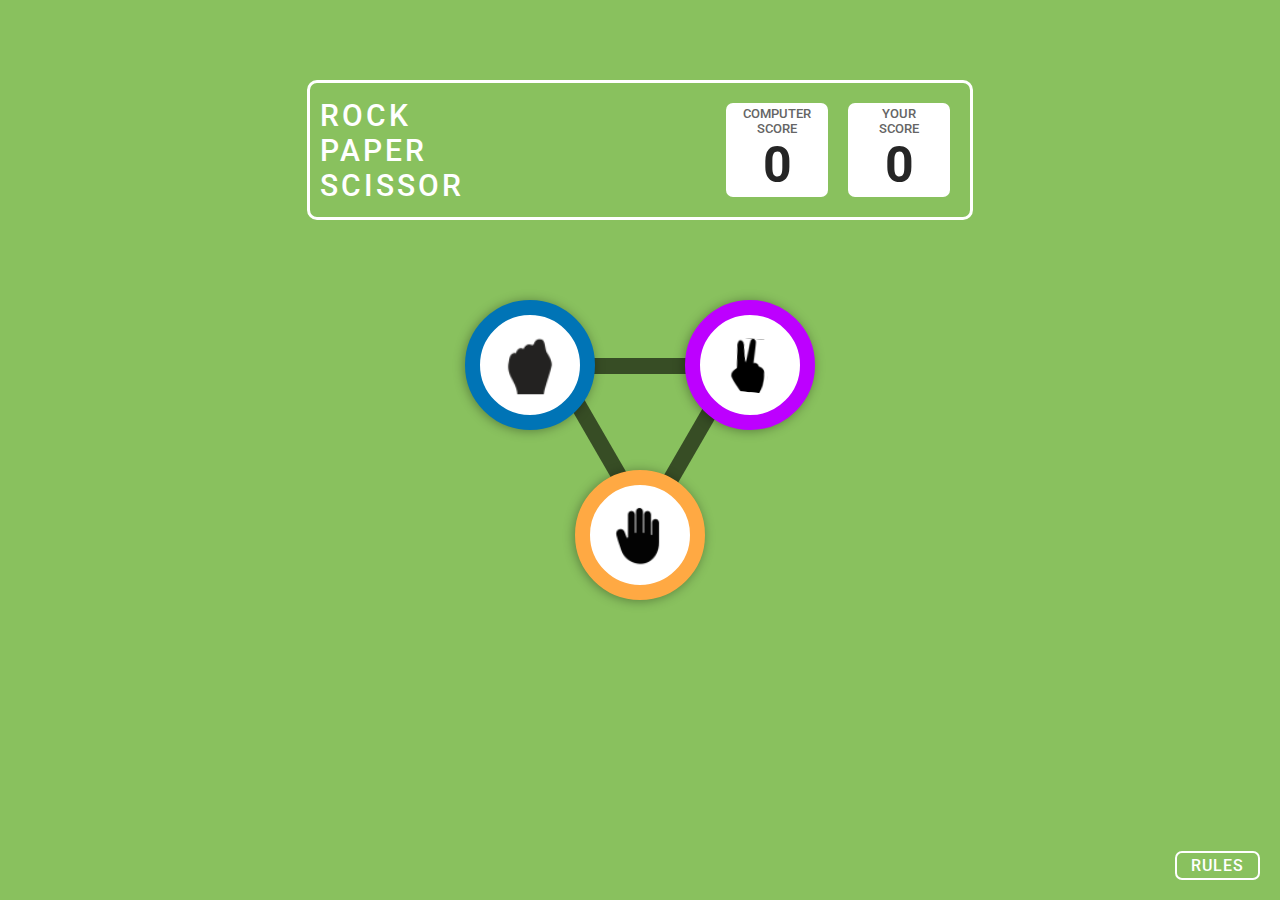
<file: index.html>
<!DOCTYPE html>
<html lang="en">

<head>
    <meta charset="UTF-8">
    <meta name="viewport" content="width=device-width, initial-scale=1.0">
    <title>Document</title>
    <link rel="preconnect" href="https://fonts.googleapis.com">
    <link rel="preconnect" href="https://fonts.gstatic.com" crossorigin>
    <link href="https://fonts.googleapis.com/css2?family=Roboto:wght@100;300;400;500;700;900&display=swap"
        rel="stylesheet">
    <link href="https://fonts.googleapis.com/css2?family=Dangrek&display=swap" rel="stylesheet">
    <link rel="stylesheet" href="style.css">
</head>

<body>

    <div class="scorecard">
        <div class="names">
            <p>ROCK</p>
            <p>PAPER</p>
            <p>SCISSOR</p>
        </div>
        <div class="score">
            <p>COMPUTER<br>SCORE</p>
            <p class="big" id="compscore">0</p>
        </div>
        <div class="score">
            <p>YOUR<br>SCORE</p>
            <p class="big" id="myscore">0</p>
        </div>
    </div>

    <div class="game">

        <div class="pipe1"></div>
        <div class="pipe2"></div>
        <div class="pipe3"></div>

        <div class="choose">
            <div class="opt" id="Rock" onclick="play(this)"><img src="Rock.svg" alt=""></div>
            <div class="opt" id="Scissor" onclick="play(this)"><img src="Scissor.svg" alt=""></div>
        </div>
        <div class="opt" id="Paper" onclick="play(this)" style="margin: 40px auto;"><img src="Paper.svg" alt=""></div>
    </div>

    <div class="result">
        <div class="left">
            <div class="youpick">YOU PICKED</div>
            <div class="opt"><img src="Paper.svg" alt=""></div>
        </div>
        <div class="msg">
            <p class="win"></p>
            <p class="secondline">AGAINST PC</p>
            <button onclick="playagain()" class="playagain">PLAY AGAIN</button>
        </div>
        <div class="right">
            <div class="pcpick">PC PICKED</div>
            <div class="opt"><img src="Rock.svg" alt=""></div>
        </div>
    </div>

    <div class="rulelist">
        <button class="x" onclick="closerules()">X</button>
        <div class="content">
            <h1 class="heading">Game Rules</h1><br>
            <ul>
                <li>Rock beats scissors, scissors beat paper, and paper beats rock.</li>
                <br>
                <li>Agree ahead of time whether you'll count off “rock, paper, scissors, shoot” or just “rock, paper,
                    scissors.”</li>
                <br>
                <li>Use rock, paper, scissors to settle minor decisions or simply play to pass the time</li>
                <br>
                <li>If both players lay down the same hand, each player lays down another hand</li>
            </ul>
        </div>
    </div>

    <div class="buttons">
        <button class="rules" onclick="openrules()">RULES</button>
        <a href="index2.html" class="next">NEXT</a>
    </div>

</body>
<script src="script.js"></script>

</html>
</file>
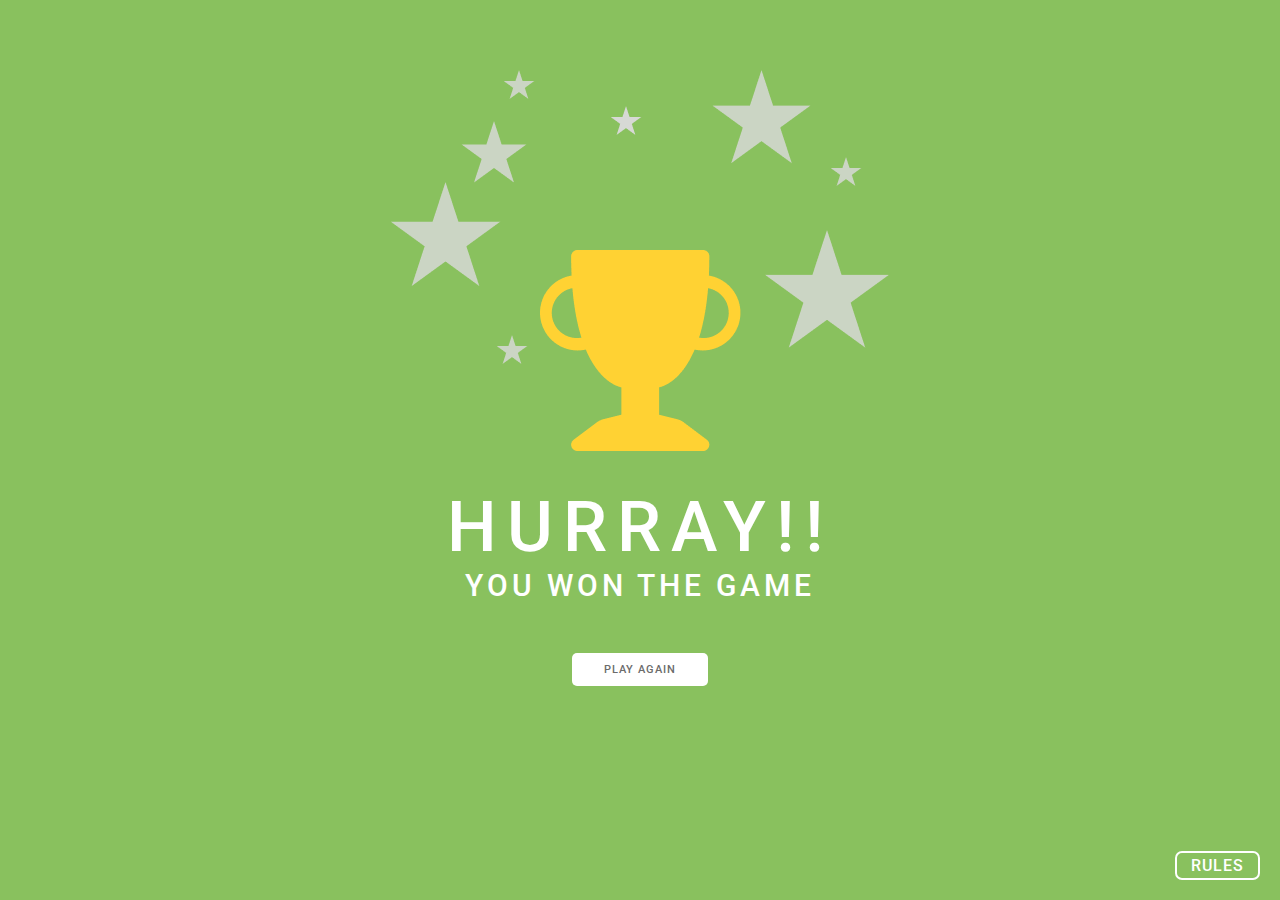
<file: index2.html>
<!DOCTYPE html>
<html lang="en">

<head>
    <meta charset="UTF-8">
    <meta name="viewport" content="width=device-width, initial-scale=1.0">
    <title>Document</title>
    <link rel="preconnect" href="https://fonts.googleapis.com">
    <link rel="preconnect" href="https://fonts.gstatic.com" crossorigin>
    <link href="https://fonts.googleapis.com/css2?family=Roboto:wght@100;300;400;500;700;900&display=swap"
        rel="stylesheet">
    <link href="https://fonts.googleapis.com/css2?family=Dangrek&display=swap" rel="stylesheet">
    <link rel="stylesheet" href="style.css">
    <link rel="stylesheet" href="style2.css">
</head>

<body>
    <img src="Stars.png" alt="" class="stars">
    <div class="hurray">
        <img src="Trophy.png" alt="" class="trophy">
        <p class="firstline">HURRAY!!</p>
        <P class="secondline">YOU WON THE GAME</P>
        <button onclick="playagain2()" class="playagain">PLAY AGAIN</button>
    </div>
    <div class="rulelist">
        <button class="x" onclick="closerules()">X</button>
        <div class="content">
            <h1 class="heading">Game Rules</h1><br>
            <ul>
                <li>Rock beats scissors, scissors beat paper, and paper beats rock.</li>
                <br>
                <li>Agree ahead of time whether you'll count off “rock, paper, scissors, shoot” or just “rock, paper,
                    scissors.”</li>
                <br>
                <li>Use rock, paper, scissors to settle minor decisions or simply play to pass the time</li>
                <br>
                <li>If both players lay down the same hand, each player lays down another hand</li>
            </ul>
        </div>
    </div>
    <button class="rules" onclick="openrules()">RULES</button>
</body>
<script src="script.js"></script>

</html>
</file>
<file: style.css>
* {
    margin: 0;
    padding: 0;
}

body {
    background-color: #89C15E;
}

.scorecard {
    width: 50vw;
    margin: 80px auto;
    border: 3px solid;
    border-radius: 10px;
    border-color: white;
    display: flex;
    padding: 10px;
    ;
}

.score {
    background-color: white;
    margin: 10px;
    padding: 3px;
    border-radius: 7px;
    color: #656565;
    font-family: 'Roboto';
    font-size: small;
    font-weight: 500;
    width: 6rem;
    text-align: center;
    display: flex;
    flex-direction: column;
    justify-content: space-between;

}

.big {
    font-family: 'Roboto';
    color: #252525;
    font-size: 50px;
    font-weight: 700;
}

.names {
    color: white;
    font-family: 'Roboto';
    font-weight: 500;
    letter-spacing: 3px;
    font-size: 30px;
    margin-right: auto;
    align-self: center;
}

.choose {
    display: flex;
    width: 350px;
    justify-content: space-between;
    margin: auto;
}

.opt {
    background: white;
    height: 100px;
    width: 100px;
    border-radius: 50%;
    display: flex;
    cursor: pointer;
    box-shadow: -1px 1px 11px 0px #00000059;
}

.optwin {
    background: white;
    height: 100px;
    width: 100px;
    border-radius: 50%;
    display: flex;
    cursor: pointer;
    box-shadow:
    -1px 1px 11px 0px #00000059,
        0 0 0 30px #2E9A25,
        0 0 0 50px #1DA82B,
        0 0 0 70px #2E9A2563;
}

#Rock {
    border: 15px solid #0074B6;
}

#Scissor {
    border: 15px solid #BD00FF;
}

#Paper {
    border: 15px solid #FFA943;
}

img {
    display: block;
    margin: auto;
}

.result {
    display: none;
    width: 535px;
    height: 186px;
    justify-content: space-between;
    margin: 170px auto;
}

/* .box1 {
    width: 230px;
    aspect-ratio: 1;
    clip-path: polygon(100.00% 50.00%,25.00% 93.30%,25.00% 6.70%);
    background-color: #89C15E;
    transform: rotate(90deg);
    position: absolute;
    z-index: -3;
    
  }

  .box2 {
    width: 270px;
    aspect-ratio: 1;
    clip-path: polygon(100.00% 50.00%,25.00% 93.30%,25.00% 6.70%);
    background: #000000A3;
    transform: rotate(90deg);
    position: absolute;
    z-index: -4;
    top: 41.5%;
  } */

  .game{
    display: flex;
    flex-direction: column;
    align-items: center;
    position: relative;
  }

.rules, .next {
    color: white;
    font-family: 'Roboto';
    font-weight: 500;
    border: 2px solid;
    border-radius: 7px;
    background-color: #89C15E;
    padding: 3px;
    width: 85px;
    font-size: medium;
    letter-spacing: 1px;
    margin-left: 25px;
    cursor: pointer;
}

.buttons {
    position: fixed;
    bottom: 20px;
    right: 20px;
}

.next {
    display: none;
}

.rulelist {
    display: none;
    border: 6px solid white;
    background-color: #004429;
    position: fixed;
    bottom: 60px;
    right: 30px;
    width: 161px;
    border-radius: 7px;
    color: white;
    font-family: 'Roboto';
    padding: 20px;
    font-size: x-small;
    z-index: 2;
}


.x {
    cursor: pointer;
    position: absolute;
    background-color: red;
    color: white;
    font-family: Dangrek;
    font-weight: 400;
    border: 4px solid white;
    font-size: 34px;
    border-radius: 50%;
    display: flex;
    justify-content: center;
    align-items: center;
    height: 45px;
    width: 45px;
    top: -2rem;
    right: -2rem;
}

.heading {
    text-align: center;
}

li {
    list-style-image: url('Rectangle\ 5.svg');
}

.msg {
    display: flex;
    flex-direction: column;
    justify-content: space-evenly;
    align-items: center;
    height: 117px;
    margin-top: 70px;
}

.win {
    color: white;
    font-family: 'Roboto';
    font-weight: 700;
    letter-spacing: 3px;
    font-size: 30px;
    z-index: 1;
}

.secondline {
    color: white;
    font-family: 'Roboto';
    font-weight: 500;
    letter-spacing: 2px;
    font-size: 1.2rem;
    z-index: 1;
}

.playagain {
    color: #6B6B6B;
    background-color: white;
    border-radius: 5px;
    border: none;
    font-family: 'Roboto';
    font-weight: 500;
    letter-spacing: 1px;
    font-size: 11px;
    padding: 10px 32px;
    cursor: pointer;
}

.left,
.right {
    display: flex;
    flex-direction: column;
    align-items: center;
}

.youpick,
.pcpick {
    margin-bottom: 25px;
    font-family: 'Roboto';
    font-weight: 500;
    letter-spacing: 1px;
    font-size: 12px;
    color: white;
    z-index: 1;
}

.pipe1{
    height: 16px;
    width: 140px;
    background-color: black;
    position: absolute;
    top: 17%;
    left: 44%;
    z-index: -1;
    opacity: 60%;
}

.pipe2{
    width: 140px;
    height: 16px;
    background-color: black;
    position: absolute;
    transform: rotate(60deg);
    left: 41%;
    top: 37%;
    z-index: -1;
    opacity: 60%;
}

.pipe3{
    height: 16px;
    width: 140px;
    background-color: black;
    opacity: 60%;
    position: absolute;
    transform: rotate(-60deg);
    top: 37%;
    left: 49%;
    z-index: -1;
}

.next{
    text-decoration: none;
    padding: 3px 14px;
}
</file>
<file: style2.css>
body {
    background-color: #89C15E;
}

.playagain{
    color: #6B6B6B;
    background-color: white;
    border-radius: 5px;
    border: none;
    font-family: 'Roboto';
    font-weight: 500;
    letter-spacing: 1px;
    font-size: 11px;
    padding: 10px 32px;
    margin-top: 50px;
}
*{
    margin: 0;
    padding: 0;
}

body{
    height: 100vh;
    width: 100vw;
    display: flex;
    justify-content: center;
}
.rules {
    position: fixed;
    bottom: 20px;
    right: 20px;
    color: white;
    font-family: 'Roboto';
    font-weight: 500;
    border: 2px solid;
    border-radius: 7px;
    background-color: #89C15E;
    padding: 3px;
    width: 85px;
    font-size: medium;
    letter-spacing: 1px;
}

.hurray{
    display: flex;
    flex-direction: column;
    align-items: center;
    justify-content: center;
}

.firstline{
    color: white;
    font-family: 'Roboto';
    font-weight: 500;
    font-size: 70px;
    letter-spacing: 10px;
}

.trophy{
    margin: 35px;
}

.secondline{
    color: white;
    font-family: 'Roboto';
    font-weight: 500;
    font-size: 30px;
    letter-spacing: 4px;
}

.rulelist{
    display: none;
    border: 6px solid white;
    background-color: #004429;
    position: fixed;
    bottom: 60px;
    right: 30px;
    width: 161px;
    border-radius: 7px;
    color: white;
    font-family: 'Roboto';
    padding: 20px;
    font-size: x-small;
}

.heading{
    text-align: center;
}

.x{
    cursor: pointer;
    position: absolute;
    background-color: red;
    color: white;
    font-family: Dangrek;
    font-weight: 400;
    border: 4px solid white;
    font-size: 34px;
    border-radius: 50%;
    display: flex;
    justify-content: center;
    align-items: center;
    height: 45px;
    width: 45px;
    top: -2rem;
    right: -2rem;
}

.stars{
    z-index: -1;
    position: absolute; 
    margin-top: 70px;
}
</file>
